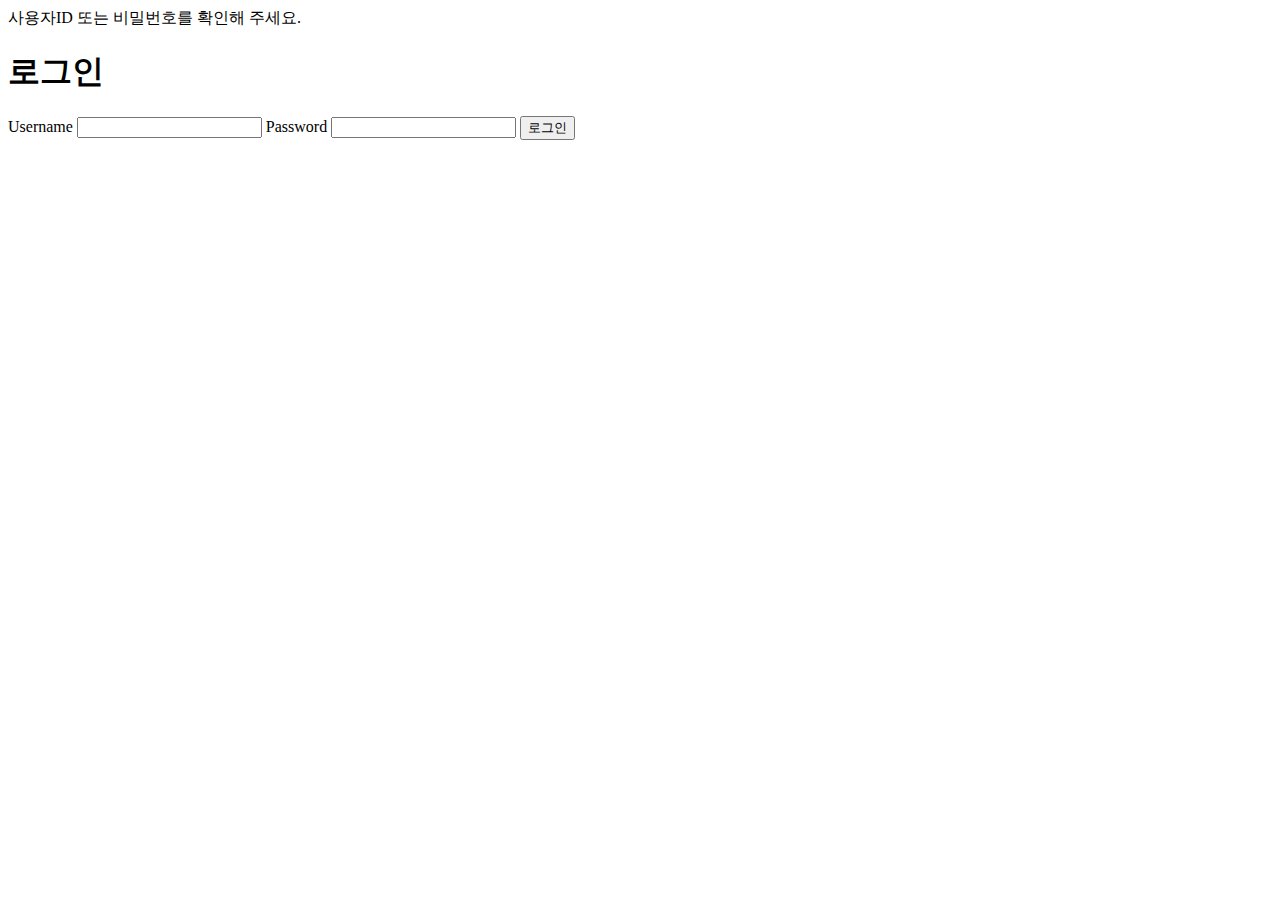
<file: foodfight/src/main/resources/templates/login.html>
<!DOCTYPE html>
<html lang="ko">
	<head>
	<link rel="stylesheet" th:href="@{/login.css}">
	</head>
	
	<body>
		<div class = "login">
			<form th:action="@{/user/login}" method="post">
				<div th:if="${param.error}">
				    <div>
				        사용자ID 또는 비밀번호를 확인해 주세요.
				    </div>
				</div>
				<h1>로그인</h1>
				<label for="username">Username</label>
				<input type="text" name="username" id="username">
				<label for="password">Password</label>
				<input type="password" name="password" id="password">
				<button type="submit">로그인</button>
			</form>
		</div>
	</body>
</file>
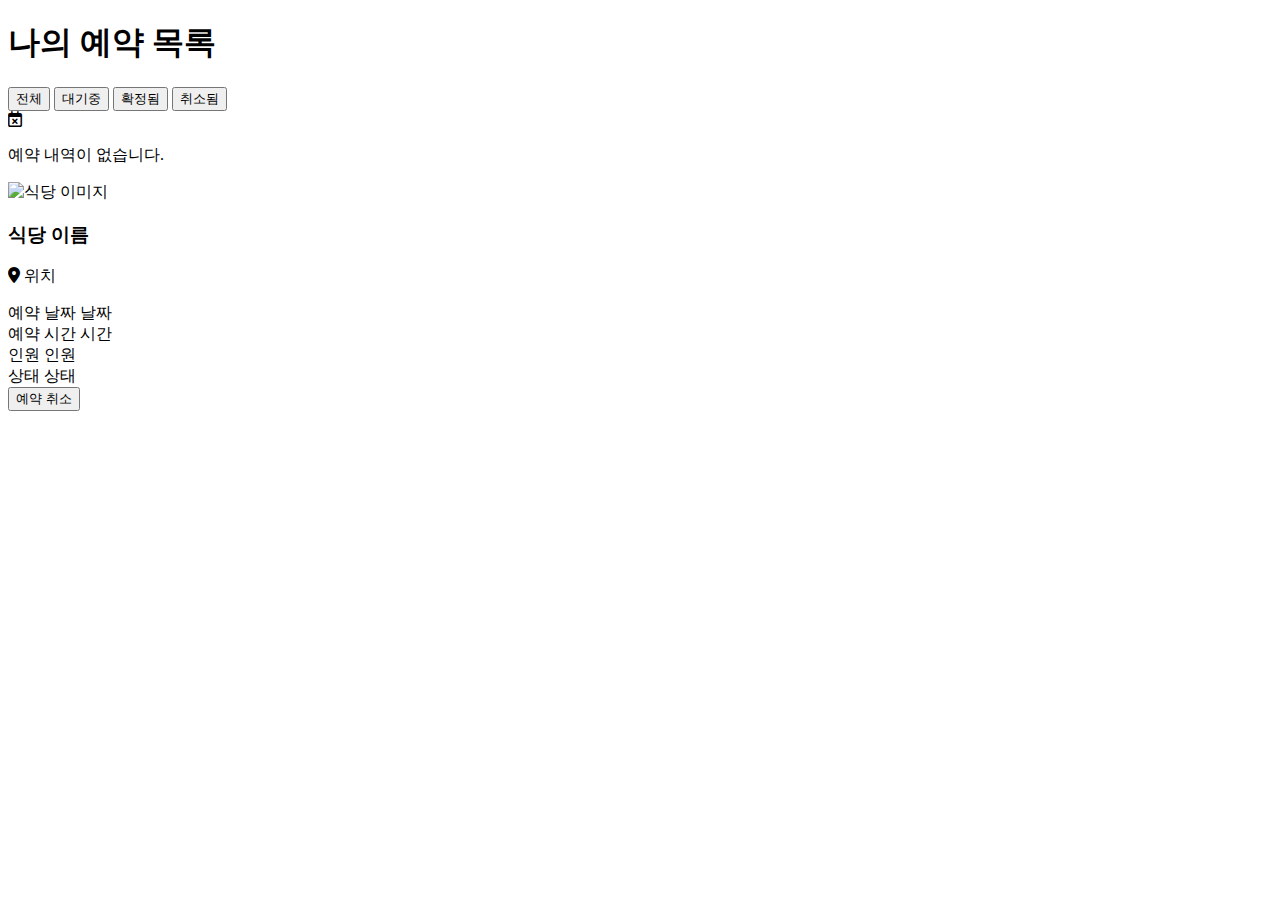
<file: foodfight/src/main/resources/templates/my_reservations.html>
<!DOCTYPE html>
<html lang="ko" xmlns:th="http://www.thymeleaf.org">
<head>
    <meta charset="UTF-8">
    <meta name="_csrf" th:content="${_csrf.token}"/>
    <meta name="_csrf_header" th:content="${_csrf.headerName}"/>
    <meta name="viewport" content="width=device-width, initial-scale=1.0">
    <title>나의 예약 목록 | 푸드파인더</title>
    <!-- Thymeleaf를 사용한 정적 리소스 참조 -->
    <link rel="stylesheet" th:href="@{/main.css}">
    <link rel="stylesheet" th:href="@{/header.css}">
    <link rel="stylesheet" th:href="@{/footer.css}">
    <link rel="stylesheet" th:href="@{/reservation.css}">
    <link rel="stylesheet" href="https://cdnjs.cloudflare.com/ajax/libs/font-awesome/6.0.0-beta3/css/all.min.css">
</head>
<body>
    <!-- 헤더 섹션 (기존과 동일) -->
    <header class="header">
        <!-- 헤더 내용 -->
    </header>

    <!-- 메인 콘텐츠 -->
    <main class="reservations-main">
        <div class="container">
            <div class="reservations-container">
                <div class="reservations-header">
                    <h1>나의 예약 목록</h1>
                </div>
                
                <!-- 알림 메시지 -->
                <div th:if="${message}" class="alert-message" th:text="${message}"></div>
                
                <!-- 예약 필터 -->
                <div class="reservations-filter">
                    <button class="filter-btn active" data-filter="all">전체</button>
                    <button class="filter-btn" data-filter="PENDING">대기중</button>
                    <button class="filter-btn" data-filter="CONFIRMED">확정됨</button>
                    <button class="filter-btn" data-filter="CANCELED">취소됨</button>
                </div>
                
                <!-- 예약 목록 -->
                <div class="reservations-list">
                    <!-- 예약이 없는 경우 -->
                    <div th:if="${#lists.isEmpty(reservations)}" class="no-reservations">
                        <i class="far fa-calendar-times"></i>
                        <p>예약 내역이 없습니다.</p>
                    </div>
                    
                    <!-- 예약 항목 -->
                    <div th:each="reservation : ${reservations}" th:class="'reservation-item ' + ${reservation.status}" th:data-status="${reservation.status}">
                        <div class="reservation-restaurant">
                            <img th:src="@{'/uploads' + ${reservation.restaurant.imagePath}}" alt="식당 이미지">
                            <div class="restaurant-info">
                                <h3 th:text="${reservation.restaurant.subject}">식당 이름</h3>
                                <p><i class="fas fa-map-marker-alt"></i> <span th:text="${reservation.restaurant.location}">위치</span></p>
                            </div>
                        </div>
                        
                        <div class="reservation-details">
                            <div class="detail-item">
                                <span class="label">예약 날짜</span>
                                <span class="value" th:text="${#temporals.format(reservation.reservationDate, 'yyyy년 MM월 dd일')}">날짜</span>
                            </div>
                            <div class="detail-item">
                                <span class="label">예약 시간</span>
                                <span class="value" th:text="${reservation.reservationTime}">시간</span>
                            </div>
                            <div class="detail-item">
                                <span class="label">인원</span>
                                <span class="value" th:text="${reservation.personCount} + '명'">인원</span>
                            </div>
                            <div class="detail-item">
                                <span class="label">상태</span>
                                <span th:class="'status-badge ' + ${reservation.status}" 
                                      th:text="${reservation.status.displayName}">상태</span>
                            </div>
                        </div>
                        
                        <div class="reservation-actions">
                            
                            <!-- 취소 가능한 경우에만 버튼 표시d -->
                            <form th:if="${reservation.status.name() == 'PENDING' || reservation.status.name() == 'CONFIRMED'}" 
                                  th:action="@{|/reservation/cancel/${reservation.id}|}" method="post">
                                <button type="submit" class="cancel-btn" onclick="return confirm('정말로 예약을 취소하시겠습니까?')">
                                    예약 취소
                                </button>
                            </form>
                        </div>
                    </div>
                </div>
            </div>
        </div>
    </main>

    <!-- 푸터 섹션 (기존과 동일) -->
    <footer class="footer">
        <!-- 푸터 내용 -->
    </footer>

    <!-- JavaScript -->
    <script th:src="@{/main.js}"></script>
    <script>
        // 예약 필터링 기능
        document.addEventListener('DOMContentLoaded', function() {
            const filterButtons = document.querySelectorAll('.filter-btn');
            const reservationItems = document.querySelectorAll('.reservation-item');
            
            filterButtons.forEach(button => {
                button.addEventListener('click', function() {
                    // 버튼 활성화 상태 변경
                    filterButtons.forEach(btn => btn.classList.remove('active'));
                    this.classList.add('active');
                    
                    const filter = this.getAttribute('data-filter');
                    
                    // 예약 항목 필터링
                    reservationItems.forEach(item => {
                        if (filter === 'all' || item.getAttribute('data-status') === filter) {
                            item.style.display = 'flex';
                        } else {
                            item.style.display = 'none';
                        }
                    });
                });
            });
        });
    </script>
</body>
</html>
</file>
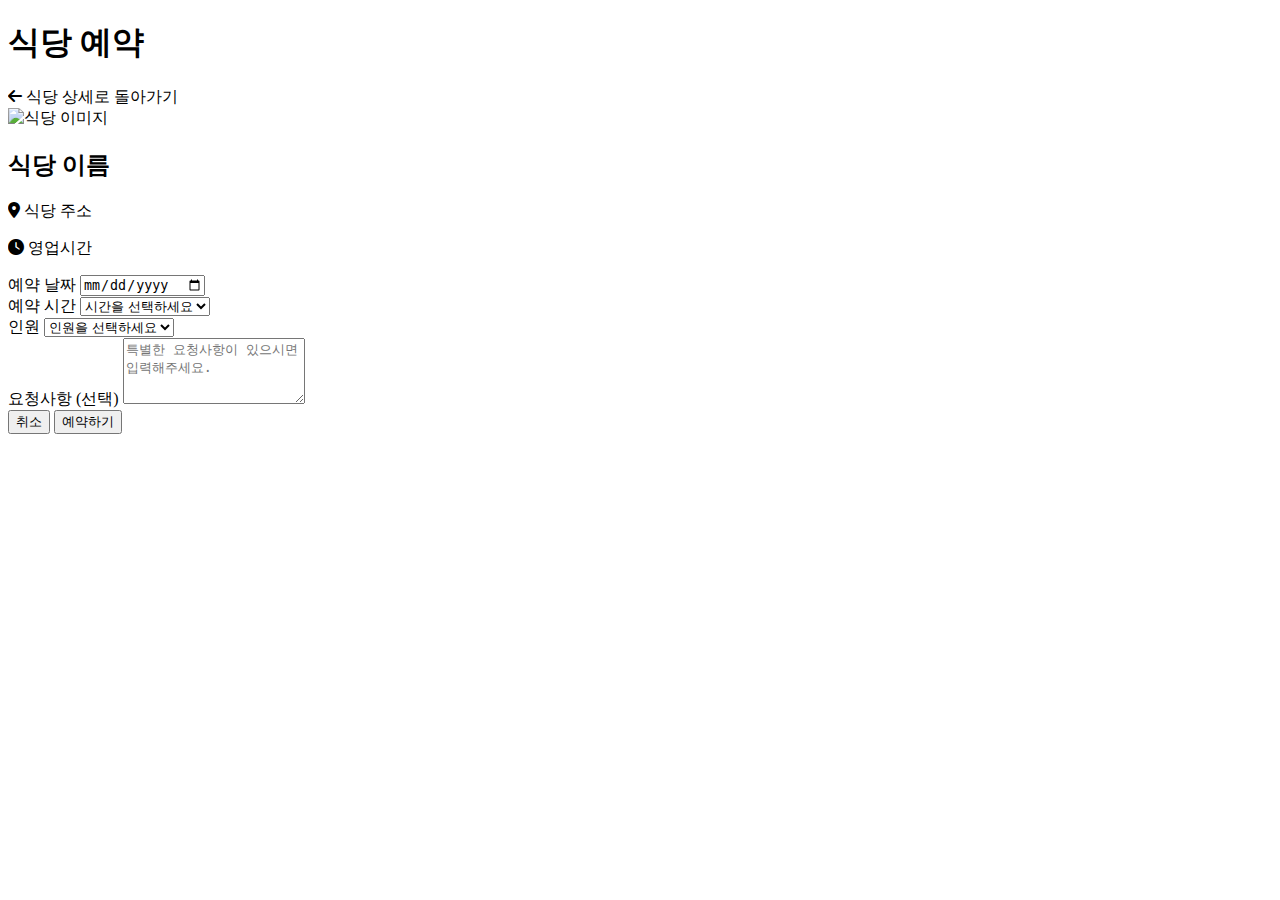
<file: foodfight/src/main/resources/templates/reservation_form.html>
<!DOCTYPE html>
<html lang="ko" xmlns:th="http://www.thymeleaf.org">
<head>
    <meta charset="UTF-8">
    <meta name="_csrf" th:content="${_csrf.token}"/>
    <meta name="_csrf_header" th:content="${_csrf.headerName}"/>
    <meta name="viewport" content="width=device-width, initial-scale=1.0">
    <title th:text="${restaurant.subject} + ' 예약 | 푸드파인더'">식당 예약 | 푸드파인더</title>
    <link rel="stylesheet" th:href="@{/main.css}">
    <link rel="stylesheet" th:href="@{/header.css}">
    <link rel="stylesheet" th:href="@{/footer.css}">
    <link rel="stylesheet" th:href="@{/reservation.css}">
    <link rel="stylesheet" href="https://cdnjs.cloudflare.com/ajax/libs/font-awesome/6.0.0-beta3/css/all.min.css">
</head>
<body>
    <header class="header">
    </header>
    <main class="reservation-main">
        <div class="container">
            <div class="reservation-container">
                <div class="reservation-header">
                    <h1>식당 예약</h1>
                    <a th:href="@{|/upload/detail/${restaurant.id}|}" class="back-link">
                        <i class="fas fa-arrow-left"></i> 식당 상세로 돌아가기
                    </a>
                </div>
                
                <!-- 알림 메시지 표시 영역 추가 -->
                <div id="alertContainer" style="display: none;">
                    <div id="alertMessage" class="alert"></div>
                </div>
                
                <div class="restaurant-info-card">
                    <div class="restaurant-image">
                        <img th:src="@{'/uploads' + ${restaurant.imagePath}}" alt="식당 이미지">
                    </div>
                    <div class="restaurant-details">
                        <h2 th:text="${restaurant.subject}">식당 이름</h2>
                        <p class="restaurant-address">
                            <i class="fas fa-map-marker-alt"></i>
                            <span th:text="${restaurant.location}">식당 주소</span>
                        </p>
                        <p class="restaurant-time">
                            <i class="fas fa-clock"></i>
                            <span th:text="${restaurant.openTime} + ' ~ ' + ${restaurant.closeTime}">영업시간</span>
                        </p>
                    </div>
                </div>
                
                <form id="reservationForm" class="reservation-form">
                    <div class="form-group">
                        <label for="date">예약 날짜</label>
                        <input type="date" id="date" name="date" th:min="${today}" required>
                    </div>
                    
                    <div class="form-group">
                        <label for="time">예약 시간</label>
                        <select id="time" name="time" required>
                            <option value="">시간을 선택하세요</option>
                            <!-- 시간 옵션은 JavaScript로 동적 생성 -->
                        </select>
                        <div id="timeLoadingMessage" style="display: none; color: #666; font-size: 14px; margin-top: 5px;">
                            예약 가능 시간을 불러오는 중...
                        </div>
                    </div>
                    
                    <div class="form-group">
                        <label for="personCount">인원</label>
                        <select id="personCount" name="personCount" required>
                            <option value="">인원을 선택하세요</option>
                            <option value="1">1명</option>
                            <option value="2">2명</option>
                            <option value="3">3명</option>
                            <option value="4">4명</option>
                            <option value="5">5명</option>
                            <option value="6">6명</option>
                            <option value="7">7명</option>
                            <option value="8">8명</option>
                        </select>
                    </div>
                    
                    <div class="form-group">
                        <label for="request">요청사항 (선택)</label>
                        <textarea id="request" name="request" rows="4" placeholder="특별한 요청사항이 있으시면 입력해주세요."></textarea>
                    </div>
                    
                    <div class="form-actions">
                        <button type="button" class="cancel-btn" onclick="history.back()">취소</button>
                        <button type="button" id="reservationBtn" class="submit-btn" onclick="makeReservation()">예약하기</button>
                    </div>
                </form>
            </div>
        </div>
    </main>

    <footer class="footer">
    </footer>

    <!-- JavaScript -->
    <script th:src="@{/main.js}"></script>
    <script th:src="@{/reservation.js}"></script>
    <script th:inline="javascript">
        // CSRF 토큰 설정
        const token = document.querySelector("meta[name='_csrf']").getAttribute("content");
        const header = document.querySelector("meta[name='_csrf_header']").getAttribute("content");
        
        // 식당 ID - restaurant 객체 사용
        const restaurantId = /*[[${restaurant.id}]]*/ 0;
        
        function showAlert(message, type = 'info') {
            const alertContainer = document.getElementById('alertContainer');
            const alertMessage = document.getElementById('alertMessage');
            
            alertMessage.textContent = message;
            alertMessage.className = `alert alert-${type}`;
            alertContainer.style.display = 'block';
            
            // 3초 후 자동으로 숨김
            setTimeout(() => {
                alertContainer.style.display = 'none';
            }, 3000);
        }
        
        /**
         * 예약 가능 시간 조회 및 시간 선택 옵션 업데이트
         */
        document.getElementById('date').addEventListener('change', function() {
            const selectedDate = this.value;
            const timeSelect = document.getElementById('time');
            const loadingMessage = document.getElementById('timeLoadingMessage');
            
            // 기존 시간 옵션 초기화
            while (timeSelect.options.length > 1) {
                timeSelect.remove(1);
            }
            
            if (!selectedDate) return;
            
            // 로딩 메시지 표시
            loadingMessage.style.display = 'block';
            timeSelect.disabled = true;
            
            // 예약 가능 시간 API 호출
            fetch(`/api/reservation/available-times/${restaurantId}?date=${selectedDate}`)
                .then(response => {
                    if (!response.ok) {
                        throw new Error('예약 가능 시간을 불러오는데 실패했습니다.');
                    }
                    return response.json();
                })
                .then(data => {
                    // 로딩 메시지 숨김
                    loadingMessage.style.display = 'none';
                    timeSelect.disabled = false;
                    
                    if (data.length === 0) {
                        showAlert('선택한 날짜에는 예약 가능한 시간이 없습니다.', 'warning');
                        return;
                    }
                    
                    // 시간 옵션 추가
                    data.forEach(slot => {
                        const option = document.createElement('option');
                        const time = slot.time.substring(0, 5); // HH:MM 형식으로 변환
                        option.value = time;
                        option.textContent = time;
                        timeSelect.appendChild(option);
                    });
                })
                .catch(error => {
                    console.error('Error fetching available times:', error);
                    loadingMessage.style.display = 'none';
                    timeSelect.disabled = false;
                    showAlert('예약 가능 시간을 불러오는데 실패했습니다.', 'danger');
                });
        });
        
        
         //Redis 분산 잠금이 적용된 예약 생성 함수
         //동시성 문제 해결 및 사용자 경험 개선

        function makeReservation() {
            const form = document.getElementById('reservationForm');
            const button = document.getElementById('reservationBtn');
            
            // 폼 유효성 검사
            if (!form.checkValidity()) {
                form.reportValidity();
                return;
            }
            
            // 중복 클릭 방지
            if (button.disabled) {
                return;
            }
            
            // 버튼 비활성화 및 로딩 상태
            button.disabled = true;
            const originalText = button.textContent;
            button.innerHTML = '<i class="fas fa-spinner fa-spin"></i> 예약 처리 중...';
            
            // 폼 데이터 수집
            const formData = new FormData(form);
            
            // CSRF 토큰 추가
            const headers = {
                'X-Requested-With': 'XMLHttpRequest'
            };
            headers[header] = token;
            
            // API 호출
            fetch(`/api/reservation/create/${restaurantId}`, {
                method: 'POST',
                body: formData,
                headers: headers
            })
            .then(response => response.json())
            .then(data => {
                if (data.status === 'success') {
                    // 예약 성공
                    showAlert('예약이 완료되었습니다!', 'success');
                    setTimeout(() => {
                        window.location.href = '/reservation/my';
                    }, 1500);
                    
                } else if (data.status === 'busy') {
                    // Redis 분산 잠금 획득 실패 (다른 사용자가 예약 중)
                    showAlert(data.message, 'warning');
                    // 예약 가능 시간 다시 조회 (실시간 업데이트)
                    refreshAvailableTimes();
                    
                } else if (data.status === 'full') {
                    // 해당 시간대 예약 완료
                    showAlert(data.message, 'danger');
                    // 예약 가능 시간 다시 조회
                    refreshAvailableTimes();
                    
                } else {
                    // 기타 오류
                    showAlert(data.message || '예약 중 오류가 발생했습니다.', 'danger');
                }
            })
            .catch(error => {
                console.error('Reservation error:', error);
                showAlert('네트워크 오류가 발생했습니다. 다시 시도해주세요.', 'danger');
            })
            .finally(() => {
                // 버튼 다시 활성화
                button.disabled = false;
                button.innerHTML = originalText;
            });
        }
        
        
         //예약 가능 시간 새로고침 함수
         //다른 사용자가 예약 완료한 경우 실시간 업데이트
         
        function refreshAvailableTimes() {
            const dateInput = document.getElementById('date');
            const selectedDate = dateInput.value;
            
            if (!selectedDate) return;
            
            const timeSelect = document.getElementById('time');
            const currentSelectedTime = timeSelect.value;
            
            // 기존 시간 옵션 초기화
            while (timeSelect.options.length > 1) {
                timeSelect.remove(1);
            }
            
            // 예약 가능 시간 다시 조회
            fetch(`/api/reservation/available-times/${restaurantId}?date=${selectedDate}`)
                .then(response => response.json())
                .then(data => {
                    let timeStillAvailable = false;
                    
                    data.forEach(slot => {
                        const option = document.createElement('option');
                        const time = slot.time.substring(0, 5);
                        option.value = time;
                        option.textContent = time;
                        timeSelect.appendChild(option);
                        
                        // 이전에 선택했던 시간이 여전히 가능한지 확인
                        if (time === currentSelectedTime) {
                            timeStillAvailable = true;
                            option.selected = true;
                        }
                    });
                    
                    // 이전에 선택했던 시간이 더 이상 불가능한 경우 알림
                    if (currentSelectedTime && !timeStillAvailable) {
                        showAlert('선택하신 시간이 다른 고객에 의해 예약되었습니다. 다른 시간을 선택해주세요.', 'warning');
                        timeSelect.value = '';
                    }
                })
                .catch(error => {
                    console.error('Error refreshing available times:', error);
                });
        }
        
        
         //페이지 포커스시 예약 가능 시간 자동 새로고침
        //다른 탭에서 돌아왔을 때 최신 정보 표시
         
        document.addEventListener('visibilitychange', function() {
            if (!document.hidden) {
                const dateInput = document.getElementById('date');
                if (dateInput.value) {
                    setTimeout(refreshAvailableTimes, 500); // 0.5초 후 새로고침
                }
            }
        });
        
        
         //폼 제출 방지 (API 사용)
        
        document.getElementById('reservationForm').addEventListener('submit', function(e) {
            e.preventDefault();
            makeReservation();
        });
    </script>
    
    <!-- 스타일 추가 -->
    <style>
        .alert {
            padding: 12px 20px;
            margin-bottom: 15px;
            border: 1px solid transparent;
            border-radius: 6px;
            font-size: 14px;
        }
        
        .alert-success {
            color: #155724;
            background-color: #d4edda;
            border-color: #c3e6cb;
        }
        
        .alert-danger {
            color: #721c24;
            background-color: #f8d7da;
            border-color: #f5c6cb;
        }
        
        .alert-warning {
            color: #856404;
            background-color: #fff3cd;
            border-color: #ffeaa7;
        }
        
        .alert-info {
            color: #0c5460;
            background-color: #d1ecf1;
            border-color: #bee5eb;
        }
        
        .submit-btn:disabled {
            opacity: 0.6;
            cursor: not-allowed;
        }
        
        .fa-spinner {
            animation: spin 1s linear infinite;
        }
        
        @keyframes spin {
            0% { transform: rotate(0deg); }
            100% { transform: rotate(360deg); }
        }
    </style>
</body>
</html>
</file>
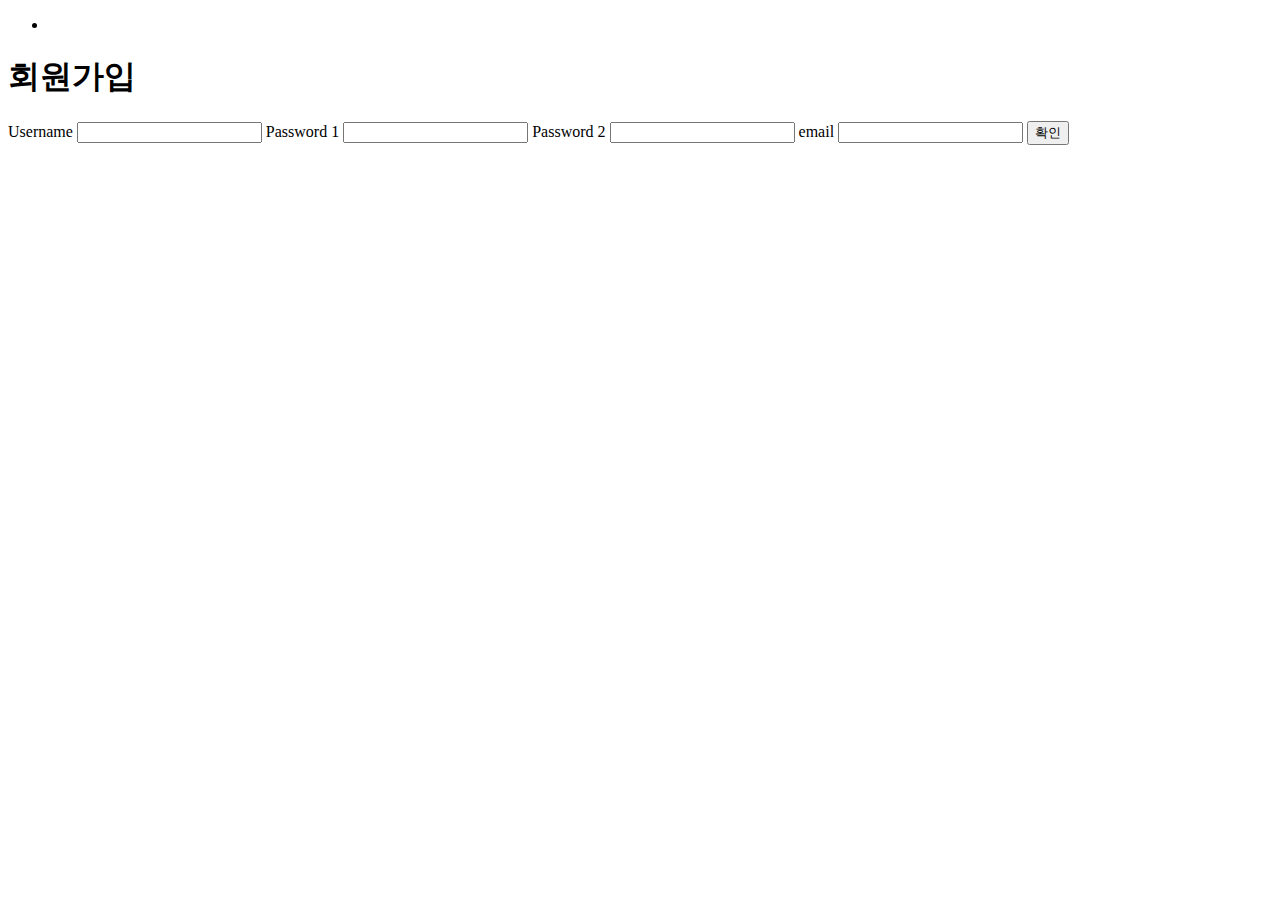
<file: foodfight/src/main/resources/templates/signup.html>
<!DOCTYPE html>
<html lang="ko">
	<head>
	<link rel="stylesheet" th:href="@{/login.css}">
	</head>
	
	<body>
		<div class = "login">
			<form th:action="@{/user/signup}" th:object="${userCreateForm}" method="post">
				<input type="hidden" th:name="${_csrf.parameterName}" th:value="${_csrf.token}" />				
				<div th:if="${#fields.hasErrors()}" class="alert-box">
				    <ul>
				        <li th:each="err : ${#fields.errors()}" th:text="${err}"></li>
				    </ul>
				</div>
				<h1>회원가입</h1>
				<label>Username</label>
				<input type="text" th:field="*{username}">
				<label>Password 1</label>
				<input type="password" th:field="*{password1}">
				<label>Password 2</label>
				<input type="password" th:field="*{password2}">
				<label for="email">email</label>
				<input type="email" th:field="*{email}" class="form-control">
				<button type="submit">확인</button>
			</form>
		</div>
	</body>
</file>
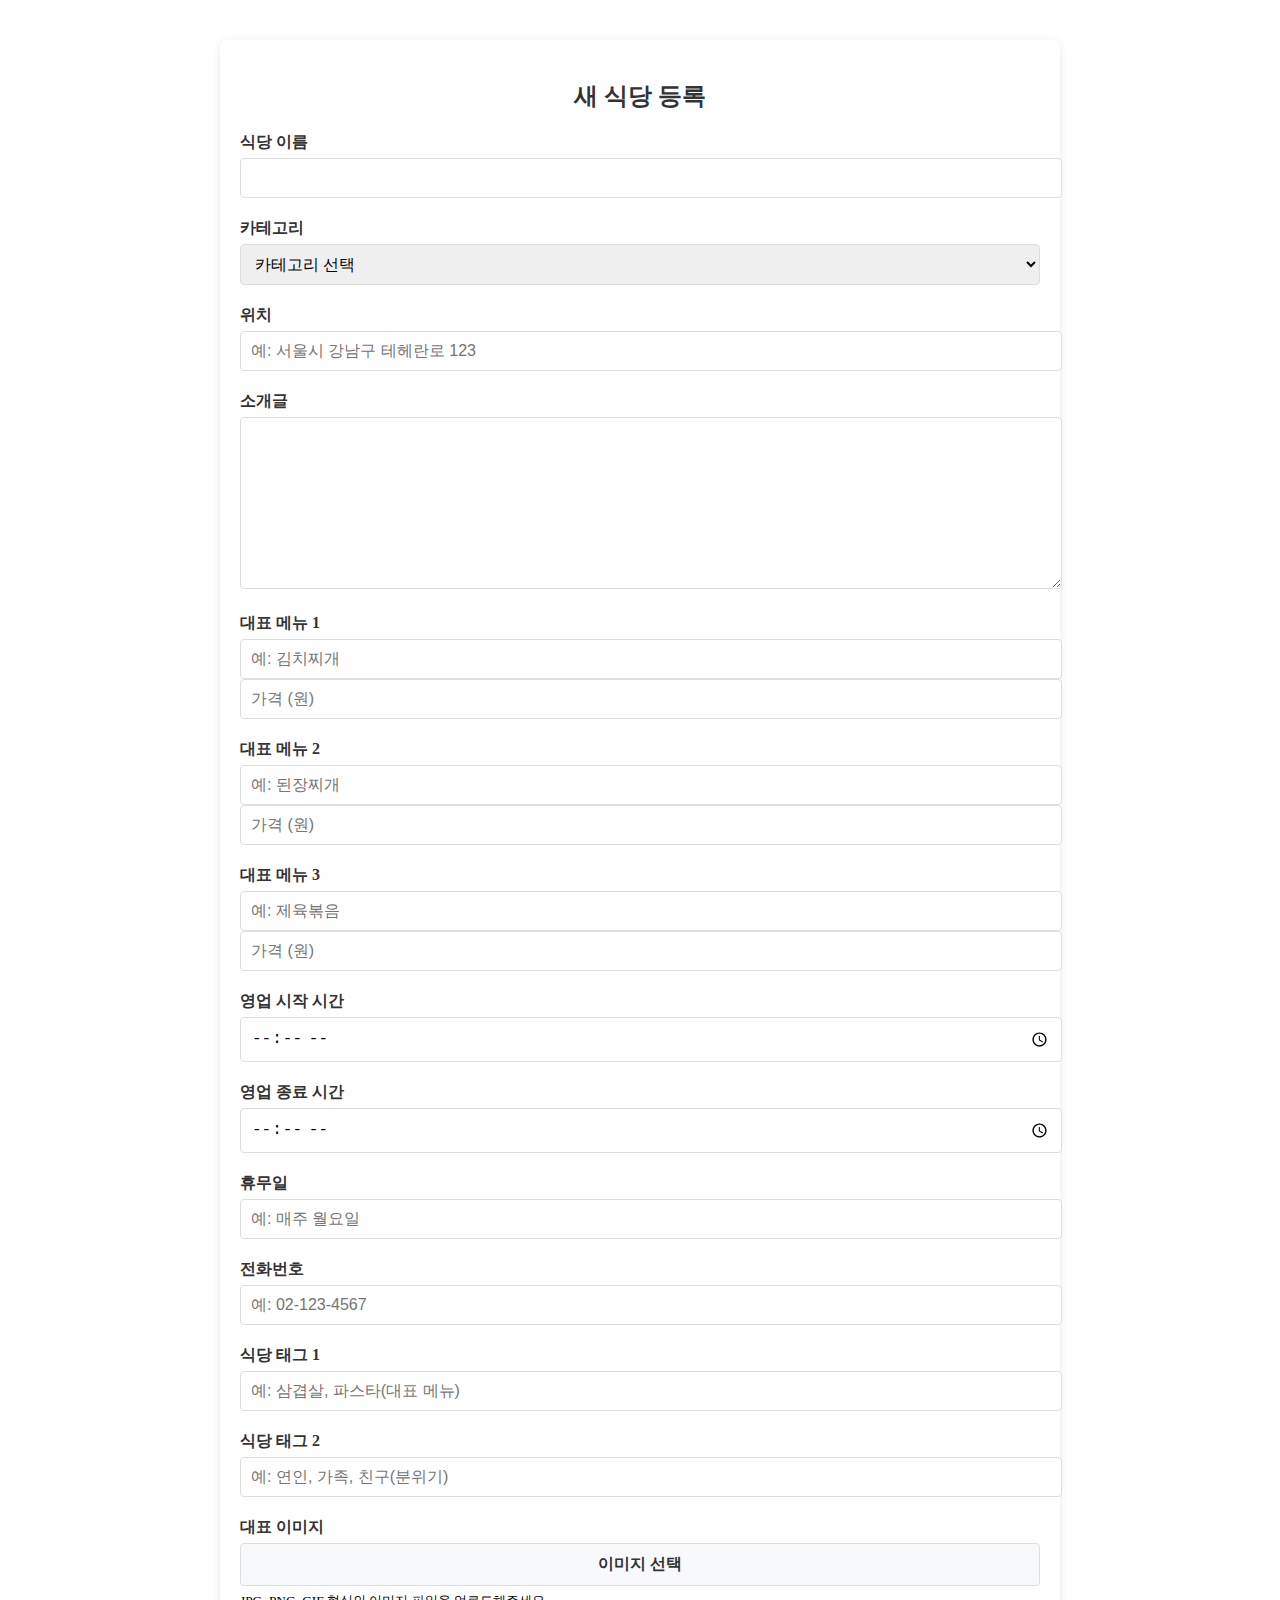
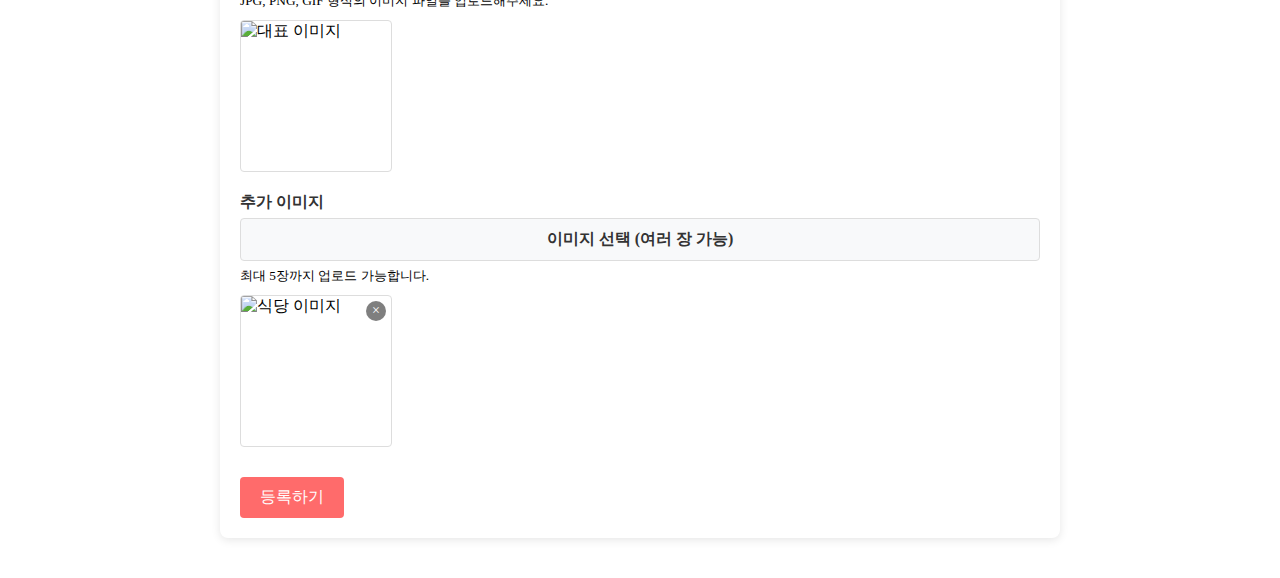
<file: foodfight/src/main/resources/templates/upload_form.html>
<!DOCTYPE html>
<html lang="ko" xmlns:th="http://www.thymeleaf.org">
<head>
    <meta charset="UTF-8">
    <meta name="_csrf" th:content="${_csrf.token}"/>
    <meta name="_csrf_header" th:content="${_csrf.headerName}"/>
    <meta name="viewport" content="width=device-width, initial-scale=1.0">
    <title>식당 등록 | 푸드파인더</title>
    <!-- Thymeleaf를 사용한 정적 리소스 참조 -->
    <link rel="stylesheet" th:href="@{/main.css}">
    <link rel="stylesheet" th:href="@{/header.css}">
    <link rel="stylesheet" th:href="@{/footer.css}">
    <link rel="stylesheet" href="https://cdnjs.cloudflare.com/ajax/libs/font-awesome/6.0.0-beta3/css/all.min.css">
    <style>
        .upload-form {
            max-width: 800px;
            margin: 40px auto;
            padding: 20px;
            background-color: #fff;
            border-radius: 8px;
            box-shadow: 0 2px 10px rgba(0, 0, 0, 0.1);
        }
        
        .form-title {
            margin-bottom: 20px;
            text-align: center;
            color: #333;
        }
        
        .form-group {
            margin-bottom: 20px;
        }
        
        .form-group label {
            display: block;
            margin-bottom: 5px;
            font-weight: 600;
            color: #333;
        }
        
        .form-control {
            width: 100%;
            padding: 10px;
            border: 1px solid #ddd;
            border-radius: 4px;
            font-size: 16px;
        }
        
        textarea.form-control {
            min-height: 150px;
            resize: vertical;
        }
        
        .btn-primary {
            display: inline-block;
            padding: 10px 20px;
            background-color: #ff6b6b;
            color: white;
            border: none;
            border-radius: 4px;
            cursor: pointer;
            font-size: 16px;
            transition: background-color 0.3s;
        }
        
        .btn-primary:hover {
            background-color: #ff5252;
        }
        
        .custom-file {
            position: relative;
            display: block;
            width: 100%;
        }
        
        .custom-file-input {
            position: absolute;
            left: 0;
            top: 0;
            width: 100%;
            height: 100%;
            opacity: 0;
            cursor: pointer;
            z-index: 2;
        }
        
        .custom-file-label {
            display: block;
            padding: 10px;
            background-color: #f8f9fa;
            border: 1px solid #ddd;
            border-radius: 4px;
            text-align: center;
            color: #6c757d;
            cursor: pointer;
        }
        
        .image-preview-container {
            display: flex;
            flex-wrap: wrap;
            gap: 10px;
            margin-top: 10px;
        }
        
        .image-preview {
            position: relative;
            width: 150px;
            height: 150px;
            border: 1px solid #ddd;
            border-radius: 4px;
            overflow: hidden;
        }
        
        .image-preview img {
            width: 100%;
            height: 100%;
            object-fit: cover;
        }
        
        .remove-image {
            position: absolute;
            top: 5px;
            right: 5px;
            width: 20px;
            height: 20px;
            background-color: rgba(0, 0, 0, 0.5);
            color: white;
            border-radius: 50%;
            display: flex;
            align-items: center;
            justify-content: center;
            cursor: pointer;
            font-size: 14px;
        }
        
        .existing-images {
            display: flex;
            flex-wrap: wrap;
            gap: 10px;
            margin-top: 10px;
        }
        
        .existing-image {
            position: relative;
            width: 150px;
            height: 150px;
            border: 1px solid #ddd;
            border-radius: 4px;
            overflow: hidden;
        }
        
        .existing-image img {
            width: 100%;
            height: 100%;
            object-fit: cover;
        }
    </style>
</head>
<body>
    <!-- 헤더 섹션 (생략) -->
    
    <!-- 메인 콘텐츠 -->
    <main>
        <div class="upload-form">
            <h2 class="form-title" th:text="${upload != null} ? '식당 정보 수정' : '새 식당 등록'">새 식당 등록</h2>
            
            <form th:action="${upload != null} ? @{|/upload/modify/${upload.id}|} : @{/upload/create}" 
                  method="post" enctype="multipart/form-data">
                <div class="form-group">
                    <label for="subject">식당 이름</label>
                    <input type="text" name="subject" id="subject" class="form-control" 
                           th:value="${upload != null ? upload.subject : ''}" required>
                </div>
                
                <div class="form-group">
                    <label for="category">카테고리</label>
                    <select name="category" id="category" class="form-control" required>
                        <option value="">카테고리 선택</option>
                        <option value="한식" th:selected="${upload != null && upload.category == '한식'}">한식</option>
                        <option value="중식" th:selected="${upload != null && upload.category == '중식'}">중식</option>
                        <option value="일식" th:selected="${upload != null && upload.category == '일식'}">일식</option>
                        <option value="양식" th:selected="${upload != null && upload.category == '양식'}">양식</option>
                        <option value="분식" th:selected="${upload != null && upload.category == '분식'}">분식</option>
                        <option value="카페" th:selected="${upload != null && upload.category == '카페'}">카페</option>
                        <option value="기타" th:selected="${upload != null && upload.category == '기타'}">기타</option>
                    </select>
                </div>
                
                <div class="form-group">
                    <label for="location">위치</label>
                    <input type="text" name="location" id="location" class="form-control" 
                           th:value="${upload != null ? upload.location : ''}" 
                           placeholder="예: 서울시 강남구 테헤란로 123">
						   <input type="hidden" name="latitude" id="latitude" 
						          th:value="${upload != null ? upload.latitude : ''}">
						   <input type="hidden" name="longitude" id="longitude" 
						          th:value="${upload != null ? upload.longitude : ''}">
                </div>
                
                <div class="form-group">
                    <label for="content">소개글</label>
                    <textarea name="content" id="content" class="form-control" rows="5" 
                              th:text="${upload != null ? upload.content : ''}"></textarea>
                </div>
				
				<!-- 대표 메뉴 1 -->
				<div class="form-group">
				    <label for="menu1">대표 메뉴 1</label>
				    <input type="text" name="menu1" id="menu1" class="form-control" 
				           th:value="${upload != null ? upload.menu1 : ''}" placeholder="예: 김치찌개">
				    <input type="number" name="menu1Price" id="menu1Price" class="form-control" 
				           th:value="${upload != null ? upload.menu1Price : ''}" placeholder="가격 (원)">
				</div>

				<!-- 대표 메뉴 2 -->
				<div class="form-group">
				    <label for="menu2">대표 메뉴 2</label>
				    <input type="text" name="menu2" id="menu2" class="form-control" 
				           th:value="${upload != null ? upload.menu2 : ''}" placeholder="예: 된장찌개">
				    <input type="number" name="menu2Price" id="menu2Price" class="form-control" 
				           th:value="${upload != null ? upload.menu2Price : ''}" placeholder="가격 (원)">
				</div>

				<!-- 대표 메뉴 3 -->
				<div class="form-group">
				    <label for="menu3">대표 메뉴 3</label>
				    <input type="text" name="menu3" id="menu3" class="form-control" 
				           th:value="${upload != null ? upload.menu3 : ''}" placeholder="예: 제육볶음">
				    <input type="number" name="menu3Price" id="menu3Price" class="form-control" 
				           th:value="${upload != null ? upload.menu3Price : ''}" placeholder="가격 (원)">
				</div>

				<!-- 영업시간 -->
				<div class="form-group">
				    <label for="openTime">영업 시작 시간</label>
				    <input type="time" name="openTime" id="openTime" class="form-control" 
				           th:value="${upload != null ? upload.openTime : ''}">
				</div>

				<div class="form-group">
				    <label for="closeTime">영업 종료 시간</label>
				    <input type="time" name="closeTime" id="closeTime" class="form-control" 
				           th:value="${upload != null ? upload.closeTime : ''}">
				</div>

				<!-- 휴무일 -->
				<div class="form-group">
				    <label for="dayOff">휴무일</label>
				    <input type="text" name="dayOff" id="dayOff" class="form-control" 
				           th:value="${upload != null ? upload.dayOff : ''}" placeholder="예: 매주 월요일">
				</div>

				<!-- 전화번호 -->
				<div class="form-group">
				    <label for="phone">전화번호</label>
				    <input type="tel" name="phone" id="phone" class="form-control" 
				           th:value="${upload != null ? upload.phone : ''}" placeholder="예: 02-123-4567">
				</div>
				
				<!-- 식당 태그 1 -->
				<div class="form-group">
				    <label for="tag1">식당 태그 1</label>
				    <input type="text" name="tag1" id="tag1" class="form-control" 
				           th:value="${upload != null ? upload.tag1 : ''}" placeholder="예: 삼겹살, 파스타(대표 메뉴)">
				</div>

				<!-- 식당 태그 2 -->
				<div class="form-group">
				    <label for="tag2">식당 태그 2</label>
				    <input type="text" name="tag2" id="tag2" class="form-control" 
				           th:value="${upload != null ? upload.tag2 : ''}" placeholder="예: 연인, 가족, 친구(분위기)">
				</div>
                
                <div class="form-group">
                    <label for="mainImage">대표 이미지</label>
                    <div class="custom-file">
                        <input type="file" name="mainImage" id="mainImage" class="custom-file-input" accept="image/*">
                        <label class="custom-file-label" for="mainImage">이미지 선택</label>
                    </div>
                    <small class="form-text text-muted">JPG, PNG, GIF 형식의 이미지 파일을 업로드해주세요.</small>
                    
                    <!-- 대표 이미지 미리보기 -->
                    <div class="image-preview-container" id="mainImagePreview">
                        <!-- 기존 대표 이미지가 있는 경우 표시 -->
                        <div class="image-preview" th:if="${upload != null && upload.imagePath != null}">
                            <img th:src="${upload.imagePath}" alt="대표 이미지">
                        </div>
                    </div>
                </div>
                
                <div class="form-group">
                    <label for="additionalImages">추가 이미지</label>
                    <div class="custom-file">
                        <input type="file" name="additionalImages" id="additionalImages" class="custom-file-input" 
                               accept="image/*" multiple>
                        <label class="custom-file-label" for="additionalImages">이미지 선택 (여러 장 가능)</label>
                    </div>
                    <small class="form-text text-muted">최대 5장까지 업로드 가능합니다.</small>
                    
                    <!-- 기존 추가 이미지 표시 (수정 시) -->
                    <div class="existing-images" th:if="${upload != null && upload.images != null && !upload.images.isEmpty()}">
                        <div class="existing-image" th:each="img : ${upload.images}">
                            <img th:src="${img.url}" alt="식당 이미지">
                            <span class="remove-image" th:data-id="${img.id}">&times;</span>
                            <input type="hidden" name="existingImageIds" th:value="${img.id}">
                        </div>
                    </div>
                    
                    <!-- 추가 이미지 미리보기 -->
                    <div class="image-preview-container" id="additionalImagesPreview"></div>
                </div>
                
                <button type="submit" class="btn-primary">
                    <span th:text="${upload != null} ? '수정하기' : '등록하기'">등록하기</span>
                </button>
            </form>
        </div>
    </main>
    
    <!-- 푸터 섹션 (생략) -->
    
    <!-- JavaScript -->
    <script th:src="@{/main.js}"></script>
    <script>
        // 대표 이미지 미리보기
        document.getElementById('mainImage').addEventListener('change', function() {
            const file = this.files[0];
            if (file) {
                const fileName = file.name;
                const label = document.querySelector('label[for="mainImage"]');
                label.textContent = fileName;
                
                // 미리보기 컨테이너 비우기
                const previewContainer = document.getElementById('mainImagePreview');
                previewContainer.innerHTML = '';
                
                // 이미지 미리보기 생성
                const preview = document.createElement('div');
                preview.className = 'image-preview';
                
                const img = document.createElement('img');
                const reader = new FileReader();
                reader.onload = function(e) {
                    img.src = e.target.result;
                };
                reader.readAsDataURL(file);
                
                preview.appendChild(img);
                previewContainer.appendChild(preview);
            }
        });
        
        // 추가 이미지 미리보기
        document.getElementById('additionalImages').addEventListener('change', function() {
            const files = this.files;
            if (files.length > 0) {
                const fileNames = Array.from(files).map(file => file.name).join(', ');
                const label = document.querySelector('label[for="additionalImages"]');
                label.textContent = files.length > 1 ? `${files.length}개 파일 선택됨` : fileNames;
                
                // 미리보기 컨테이너 비우기
                const previewContainer = document.getElementById('additionalImagesPreview');
                previewContainer.innerHTML = '';
                
                // 각 이미지에 대한 미리보기 생성
                Array.from(files).forEach(file => {
                    const preview = document.createElement('div');
                    preview.className = 'image-preview';
                    
                    const img = document.createElement('img');
                    const reader = new FileReader();
                    reader.onload = function(e) {
                        img.src = e.target.result;
                    };
                    reader.readAsDataURL(file);
                    
                    const removeBtn = document.createElement('span');
                    removeBtn.className = 'remove-image';
                    removeBtn.innerHTML = '&times;';
                    removeBtn.addEventListener('click', function() {
                        preview.remove();
                    });
                    
                    preview.appendChild(img);
                    preview.appendChild(removeBtn);
                    previewContainer.appendChild(preview);
                });
            }
        });
        
        // 기존 이미지 삭제 처리
        document.querySelectorAll('.existing-image .remove-image').forEach(button => {
            button.addEventListener('click', function() {
                const imageId = this.getAttribute('data-id');
                const imageDiv = this.parentElement;
                
                // 이미지 삭제 표시 (실제 삭제는 폼 제출 시 처리)
                imageDiv.style.opacity = '0.3';
                const input = imageDiv.querySelector('input[name="existingImageIds"]');
                input.name = 'deleteImageIds';
                
                // 삭제 취소 버튼 추가
                const undoButton = document.createElement('span');
                undoButton.className = 'undo-delete';
                undoButton.textContent = '취소';
                undoButton.style.position = 'absolute';
                undoButton.style.top = '50%';
                undoButton.style.left = '50%';
                undoButton.style.transform = 'translate(-50%, -50%)';
                undoButton.style.backgroundColor = 'rgba(0, 0, 0, 0.7)';
                undoButton.style.color = 'white';
                undoButton.style.padding = '4px 8px';
                undoButton.style.borderRadius = '4px';
                undoButton.style.cursor = 'pointer';
                
                undoButton.addEventListener('click', function(e) {
                    e.stopPropagation();
                    imageDiv.style.opacity = '1';
                    input.name = 'existingImageIds';
                    this.remove();
                });
                
                imageDiv.appendChild(undoButton);
            });
        });
    </script>
	
	<script type="text/javascript" src="//dapi.kakao.com/v2/maps/sdk.js?appkey=e7529bad0bbe37f73d7b8b75e0116827&libraries=services"></script>
	<script>
	document.addEventListener("DOMContentLoaded", function () {
	    const locationInput = document.getElementById("location");

	    // 주소 입력이 끝날 때마다 처리
	    locationInput.addEventListener("change", function () {
	        const geocoder = new kakao.maps.services.Geocoder();
	        const address = locationInput.value;

	        geocoder.addressSearch(address, function (result, status) {
	            if (status === kakao.maps.services.Status.OK) {
	                const lat = result[0].y;
	                const lng = result[0].x;

	                // hidden input에 저장
	                document.getElementById("latitude").value = lat;
	                document.getElementById("longitude").value = lng;
	            } else {
	                alert("주소를 찾을 수 없습니다. 다시 확인해주세요.");
	                document.getElementById("latitude").value = '';
	                document.getElementById("longitude").value = '';
	            }
	        });
	    });
	});
	</script>
</body>
</html>
</file>
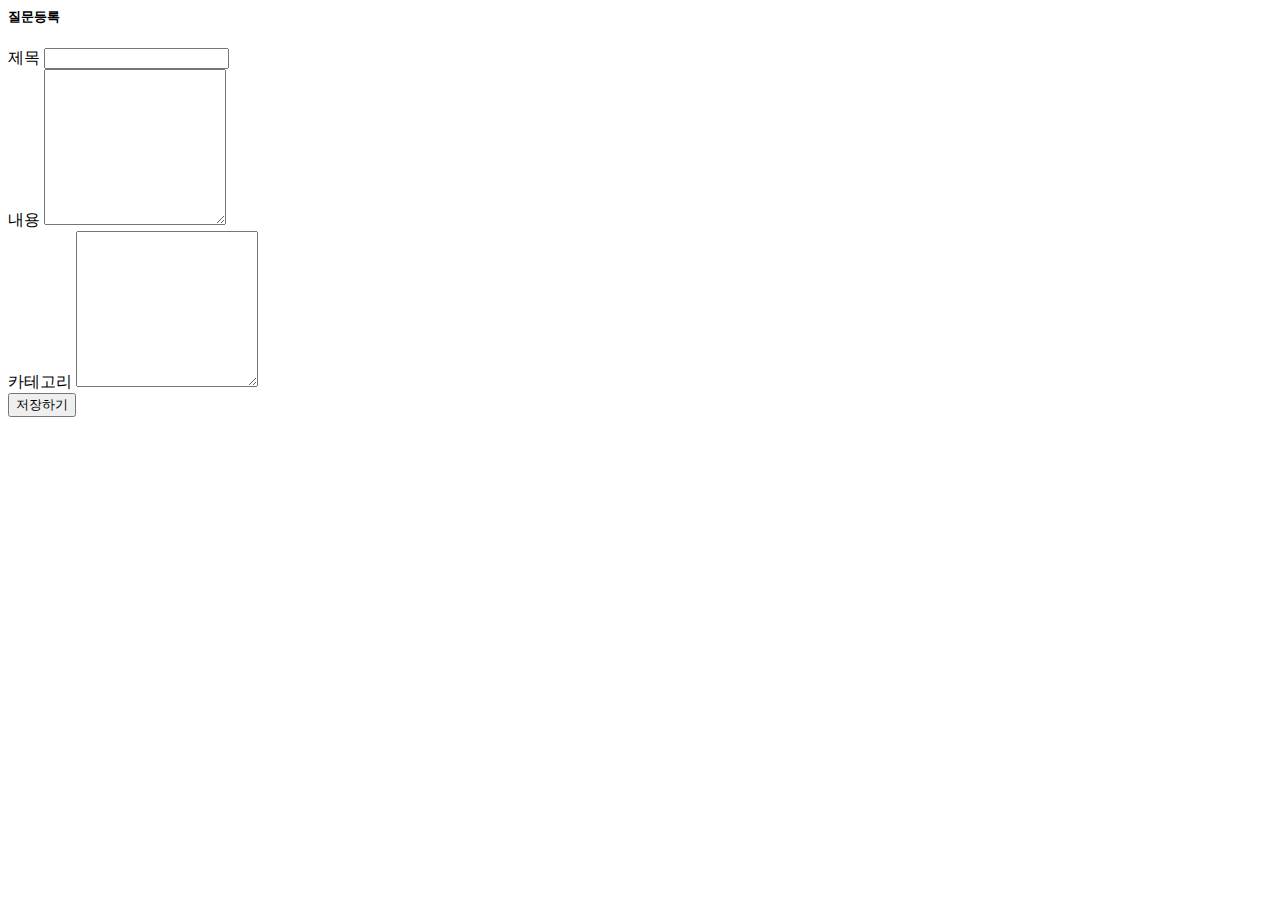
<file: foodfight/src/main/resources/templates/uploadtest.html>
<html>
<div layout:fragment="content">
    <h5>질문등록</h5>
    <form th:action="@{/upload/create}" method="post">
        <div class="mb-3">
            <label for="subject">제목</label>
            <input type="text" name="subject" id="subject">
        </div>
        <div class="mb-3">
            <label for="content">내용</label>
            <textarea name="content" id="content" class="form-control" rows="10"></textarea>
        </div>
		<div class="mb-3">
		    <label for="content">카테고리</label>
		    <textarea name="category" id="category" class="form-control" rows="10"></textarea>
		</div>
        <input type="submit" value="저장하기">
    </form>
</div>
</html>
</file>
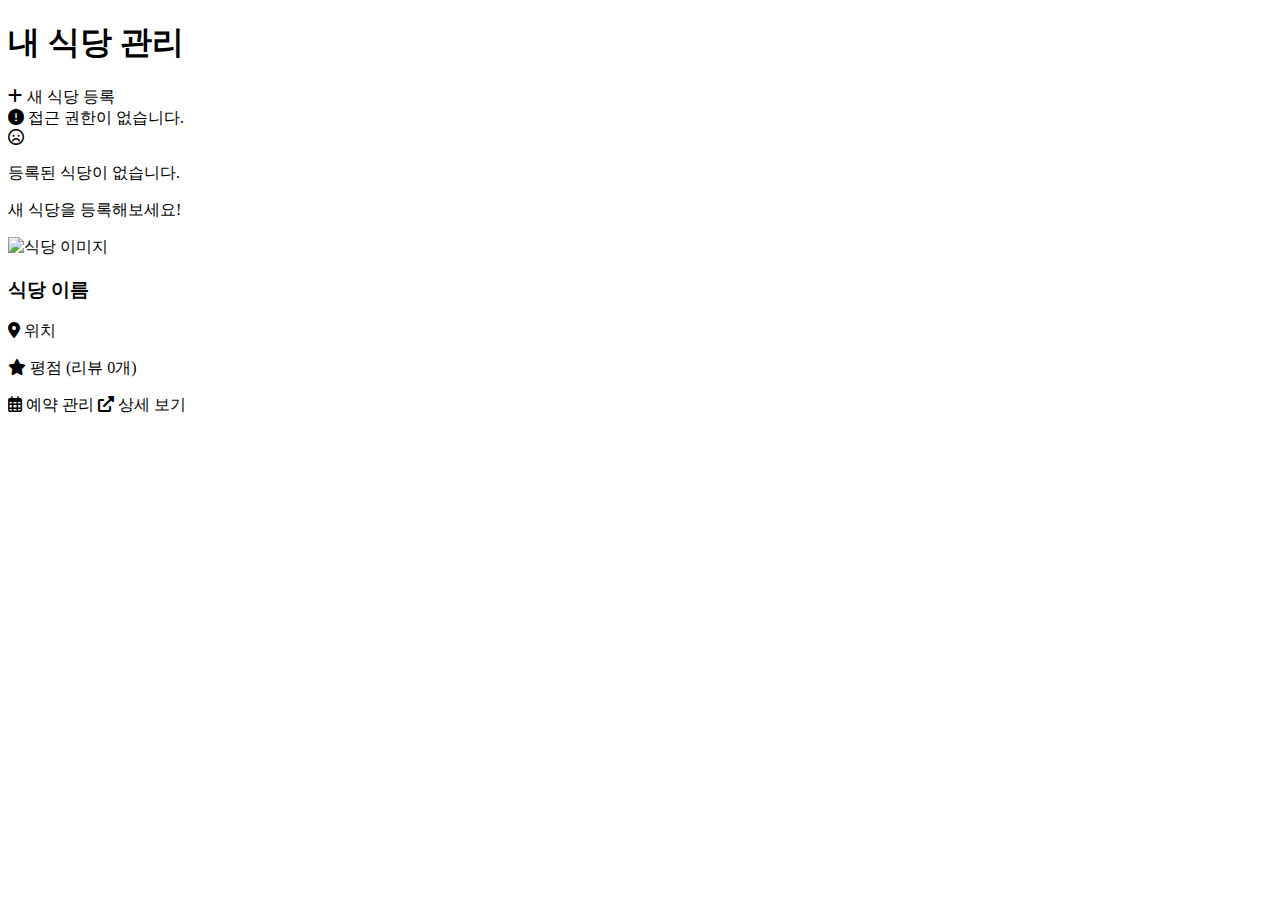
<file: foodfight/src/main/resources/templates/owner/my_restaurants.html>
<!DOCTYPE html>
<html lang="ko" xmlns:th="http://www.thymeleaf.org">
<head>
    <meta charset="UTF-8">
    <meta name="_csrf" th:content="${_csrf.token}"/>
    <meta name="_csrf_header" th:content="${_csrf.headerName}"/>
    <meta name="viewport" content="width=device-width, initial-scale=1.0">
    <title>내 식당 관리 | 푸드파인더</title>
    <!-- Thymeleaf를 사용한 정적 리소스 참조 -->
    <link rel="stylesheet" th:href="@{/main.css}">
    <link rel="stylesheet" th:href="@{/header.css}">
    <link rel="stylesheet" th:href="@{/footer.css}">
    <link rel="stylesheet" th:href="@{/owner.css}">
    <link rel="stylesheet" href="https://cdnjs.cloudflare.com/ajax/libs/font-awesome/6.0.0-beta3/css/all.min.css">
</head>
<body>
    <!-- 헤더 섹션 -->
    <header class="header">
        <!-- 헤더 내용 -->
    </header>

    <!-- 메인 콘텐츠 -->
    <main class="owner-main">
        <div class="container">
            <div class="owner-container">
                <div class="owner-header">
                    <h1>내 식당 관리</h1>
                    <a th:href="@{/upload/create}" class="add-restaurant-btn">
                        <i class="fas fa-plus"></i> 새 식당 등록
                    </a>
                </div>
                
                <!-- 알림 메시지 -->
                <div th:if="${message}" class="alert-message" th:text="${message}"></div>
                <div th:if="${param.error}" class="error-message">
                    <i class="fas fa-exclamation-circle"></i>
                    <span th:if="${param.error[0] == 'unauthorized'}">접근 권한이 없습니다.</span>
                </div>
                
                <!-- 식당 목록 -->
                <div class="restaurant-list">
                    <!-- 식당이 없는 경우 -->
                    <div th:if="${#lists.isEmpty(restaurants)}" class="no-restaurants">
                        <i class="far fa-frown"></i>
                        <p>등록된 식당이 없습니다.</p>
                        <p>새 식당을 등록해보세요!</p>
                    </div>
                    
                    <!-- 식당 항목 -->
                    <div th:each="restaurant : ${restaurants}" class="restaurant-item">
                        <div class="restaurant-image">
                            <img th:src="@{'/uploads' + ${restaurant.imagePath}}" alt="식당 이미지">
                        </div>
                        <div class="restaurant-info">
                            <h3 th:text="${restaurant.subject}">식당 이름</h3>
                            <p class="restaurant-location">
                                <i class="fas fa-map-marker-alt"></i>
                                <span th:text="${restaurant.location}">위치</span>
                            </p>
                            <p class="restaurant-rating">
                                <i class="fas fa-star"></i>
                                <span th:text="${restaurant.rating != null ? restaurant.rating : '0.0'}">평점</span>
                                <span class="review-count">(리뷰 <span th:text="${#lists.size(restaurant.commentsList)}">0</span>개)</span>
                            </p>
                        </div>
                        <div class="restaurant-actions">
                            <a th:href="@{|/owner/reservation/restaurant/${restaurant.id}|}" class="view-reservations-btn">
                                <i class="far fa-calendar-alt"></i> 예약 관리
                            </a>
                            <a th:href="@{|/upload/detail/${restaurant.id}|}" class="view-detail-btn">
                                <i class="fas fa-external-link-alt"></i> 상세 보기
                            </a>
                        </div>
                    </div>
                </div>
            </div>
        </div>
    </main>

    <!-- 푸터 섹션 -->
    <footer class="footer">
        <!-- 푸터 내용 -->
    </footer>

    <!-- JavaScript -->
    <script th:src="@{/main.js}"></script>
</body>
</html>
</file>
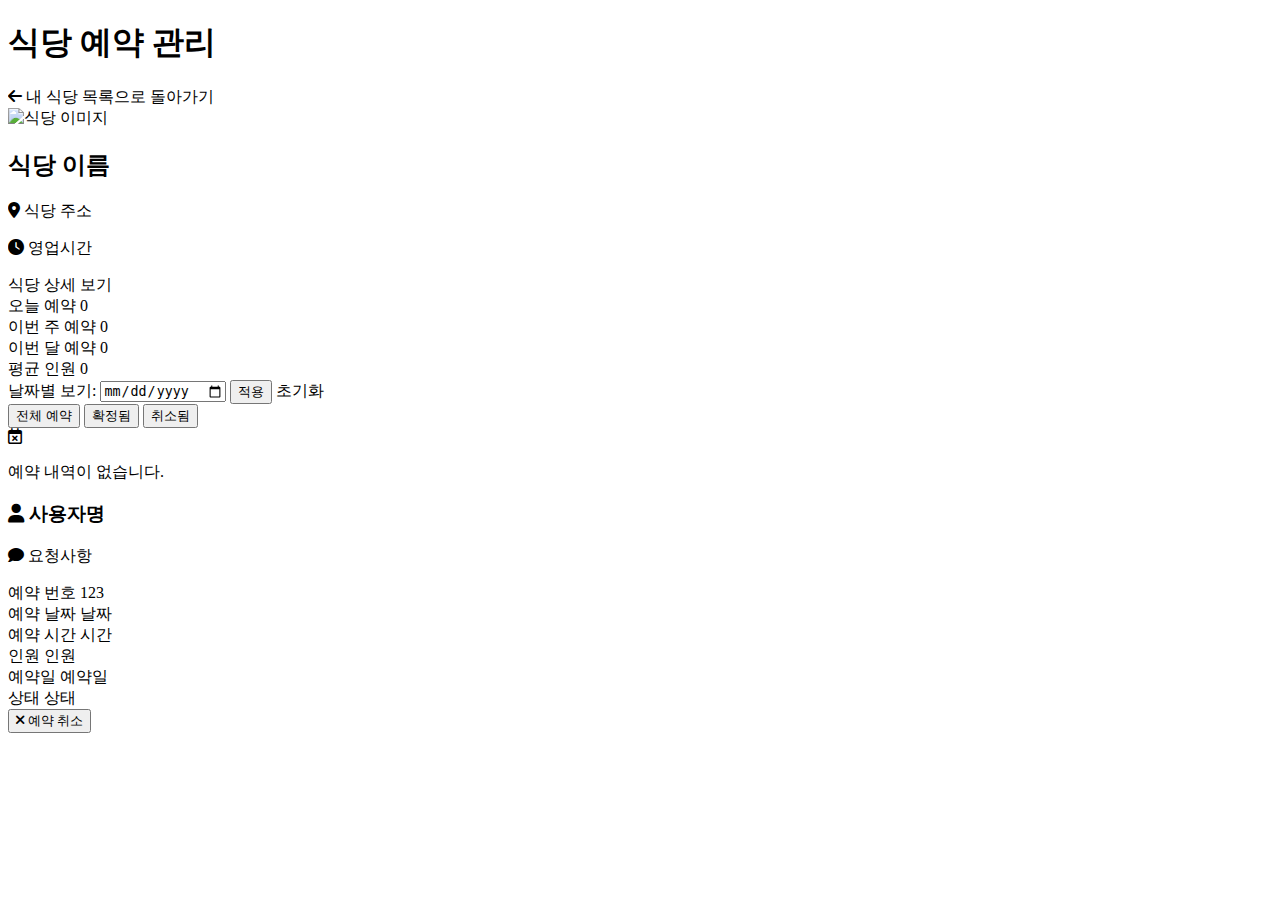
<file: foodfight/src/main/resources/templates/owner/restaurant_reservations.html>
<!DOCTYPE html>
<html lang="ko" xmlns:th="http://www.thymeleaf.org">
<head>
    <meta charset="UTF-8">
    <meta name="_csrf" th:content="${_csrf.token}"/>
    <meta name="_csrf_header" th:content="${_csrf.headerName}"/>
    <meta name="viewport" content="width=device-width, initial-scale=1.0">
    <title th:text="${restaurant.subject} + ' 예약 관리 | 푸드파인더'">식당 예약 관리 | 푸드파인더</title>
    <!-- Thymeleaf를 사용한 정적 리소스 참조 -->
    <link rel="stylesheet" th:href="@{/main.css}">
    <link rel="stylesheet" th:href="@{/header.css}">
    <link rel="stylesheet" th:href="@{/footer.css}">
    <link rel="stylesheet" th:href="@{/owner.css}">
    <link rel="stylesheet" href="https://cdnjs.cloudflare.com/ajax/libs/font-awesome/6.0.0-beta3/css/all.min.css">
</head>
<body>
    <!-- 헤더 섹션 -->
    <header class="header">
        <!-- 헤더 내용 -->
    </header>

    <!-- 메인 콘텐츠 -->
    <main class="owner-main">
        <div class="container">
            <div class="owner-container">
                <div class="owner-header">
                    <h1 th:text="${restaurant.subject} + ' 예약 관리'">식당 예약 관리</h1>
                    <a th:href="@{/owner/reservation/restaurants}" class="back-btn">
                        <i class="fas fa-arrow-left"></i> 내 식당 목록으로 돌아가기
                    </a>
                </div>
                
                <!-- 알림 메시지 -->
                <div th:if="${message}" class="alert-message" th:text="${message}"></div>
                
                <!-- 식당 정보 카드 -->
                <div class="restaurant-info-card">
                    <div class="restaurant-image">
                        <img th:src="@{'/uploads' + ${restaurant.imagePath}}" alt="식당 이미지">
                    </div>
                    <div class="restaurant-details">
                        <h2 th:text="${restaurant.subject}">식당 이름</h2>
                        <p class="restaurant-address">
                            <i class="fas fa-map-marker-alt"></i>
                            <span th:text="${restaurant.location}">식당 주소</span>
                        </p>
                        <p class="restaurant-time" th:if="${restaurant.openTime != null && !restaurant.openTime.isEmpty()}">
                            <i class="fas fa-clock"></i>
                            <span th:text="${restaurant.openTime} + ' ~ ' + ${restaurant.closeTime}">영업시간</span>
                        </p>
                        <a th:href="@{|/upload/detail/${restaurant.id}|}" class="view-restaurant-btn">
                            식당 상세 보기
                        </a>
                    </div>
                </div>
				
				<!-- 여기에 예약 통계 표시(7.2) 추가 -->
				<div class="reservation-stats">
				    <div class="stat-item">
				        <span class="stat-label">오늘 예약</span>
				        <span class="stat-value" th:text="${todayCount}">0</span>
				    </div>
				    <div class="stat-item">
				        <span class="stat-label">이번 주 예약</span>
				        <span class="stat-value" th:text="${weekCount}">0</span>
				    </div>
				    <div class="stat-item">
				        <span class="stat-label">이번 달 예약</span>
				        <span class="stat-value" th:text="${monthCount}">0</span>
				    </div>
				    <div class="stat-item">
				        <span class="stat-label">평균 인원</span>
				        <span class="stat-value" th:text="${averagePersons}">0</span>
				    </div>
				</div>

				<!-- 여기에 날짜별 예약 보기(7.1) 추가 -->
				<div class="date-filter">
				    <form th:action="@{|/owner/reservation/restaurant/${restaurant.id}|}" method="get">
				        <div class="date-filter-inputs">
				            <label for="filterDate">날짜별 보기:</label>
				            <input type="date" id="filterDate" name="date" th:value="${filterDate}">
				            <button type="submit" class="filter-date-btn">적용</button>
				            <a th:href="@{|/owner/reservation/restaurant/${restaurant.id}|}" class="reset-btn">초기화</a>
				        </div>
				    </form>
				</div>
                
                <!-- 예약 필터 -->
                <div class="reservation-filter">
                    <button class="filter-btn active" data-filter="all">전체 예약</button>
                    <button class="filter-btn" data-filter="CONFIRMED">확정됨</button>
                    <button class="filter-btn" data-filter="CANCELED">취소됨</button>
                </div>
                
                <!-- 예약 목록 -->
                <div class="reservation-list">
                    <!-- 예약이 없는 경우 -->
                    <div th:if="${#lists.isEmpty(reservations)}" class="no-reservations">
                        <i class="far fa-calendar-times"></i>
                        <p>예약 내역이 없습니다.</p>
                    </div>
                    
                    <!-- 예약 항목 -->
                    <div th:each="reservation : ${reservations}" th:class="'reservation-item ' + ${reservation.status}" th:data-status="${reservation.status}">
                        <div class="reservation-customer">
                            <div class="customer-info">
                                <h3><i class="fas fa-user"></i> <span th:text="${reservation.user.username}">사용자명</span></h3>
                                <p th:if="${reservation.request != null && !reservation.request.isEmpty()}" class="request-text">
                                    <i class="fas fa-comment"></i> <span th:text="${reservation.request}">요청사항</span>
                                </p>
                            </div>
                        </div>
                        
                        <div class="reservation-details">
                            <div class="detail-item">
                                <span class="label">예약 번호</span>
                                <span class="value" th:text="${reservation.id}">123</span>
                            </div>
                            <div class="detail-item">
                                <span class="label">예약 날짜</span>
                                <span class="value" th:text="${#temporals.format(reservation.reservationDate, 'yyyy년 MM월 dd일')}">날짜</span>
                            </div>
                            <div class="detail-item">
                                <span class="label">예약 시간</span>
                                <span class="value" th:text="${reservation.reservationTime}">시간</span>
                            </div>
                            <div class="detail-item">
                                <span class="label">인원</span>
                                <span class="value" th:text="${reservation.personCount} + '명'">인원</span>
                            </div>
                            <div class="detail-item">
                                <span class="label">예약일</span>
                                <span class="value" th:text="${reservation.createDate}">예약일</span>
                            </div>
                            <div class="detail-item">
                                <span class="label">상태</span>
                                <span th:class="'status-badge ' + ${reservation.status}" 
                                      th:text="${reservation.status.displayName}">상태</span>
                            </div>
                        </div>
                        
                        <div class="reservation-actions">                        
                            <!-- 예약 상태가 대기중(PENDING) 또는 확정됨(CONFIRMED)인 경우 취소 버튼 표시 -->
                            <form th:if="${reservation.status.name() == 'PENDING' || reservation.status.name() == 'CONFIRMED'}" 
                                  th:action="@{|/owner/reservation/update-status/${reservation.id}|}" method="post">
                                <input type="hidden" name="status" value="CANCELED">
                                <button type="submit" class="cancel-btn" onclick="return confirm('예약을 취소하시겠습니까?')">
                                    <i class="fas fa-times"></i> 예약 취소
                                </button>
                            </form>
                        </div>
                    </div>
                </div>
            </div>
        </div>
    </main>

    <!-- 푸터 섹션 -->
    <footer class="footer">
        <!-- 푸터 내용 -->
    </footer>

    <!-- JavaScript -->
    <script th:src="@{/main.js}"></script>
    <script>
        // 예약 필터링 기능
        document.addEventListener('DOMContentLoaded', function() {
            const filterButtons = document.querySelectorAll('.filter-btn');
            const reservationItems = document.querySelectorAll('.reservation-item');
            
            filterButtons.forEach(button => {
                button.addEventListener('click', function() {
                    // 버튼 활성화 상태 변경
                    filterButtons.forEach(btn => btn.classList.remove('active'));
                    this.classList.add('active');
                    
                    const filter = this.getAttribute('data-filter');
                    
                    // 예약 항목 필터링
                    reservationItems.forEach(item => {
                        if (filter === 'all' || item.getAttribute('data-status') === filter) {
                            item.style.display = 'flex';
                        } else {
                            item.style.display = 'none';
                        }
                    });
                });
            });
        });
    </script>
</body>
</html>
</file>
